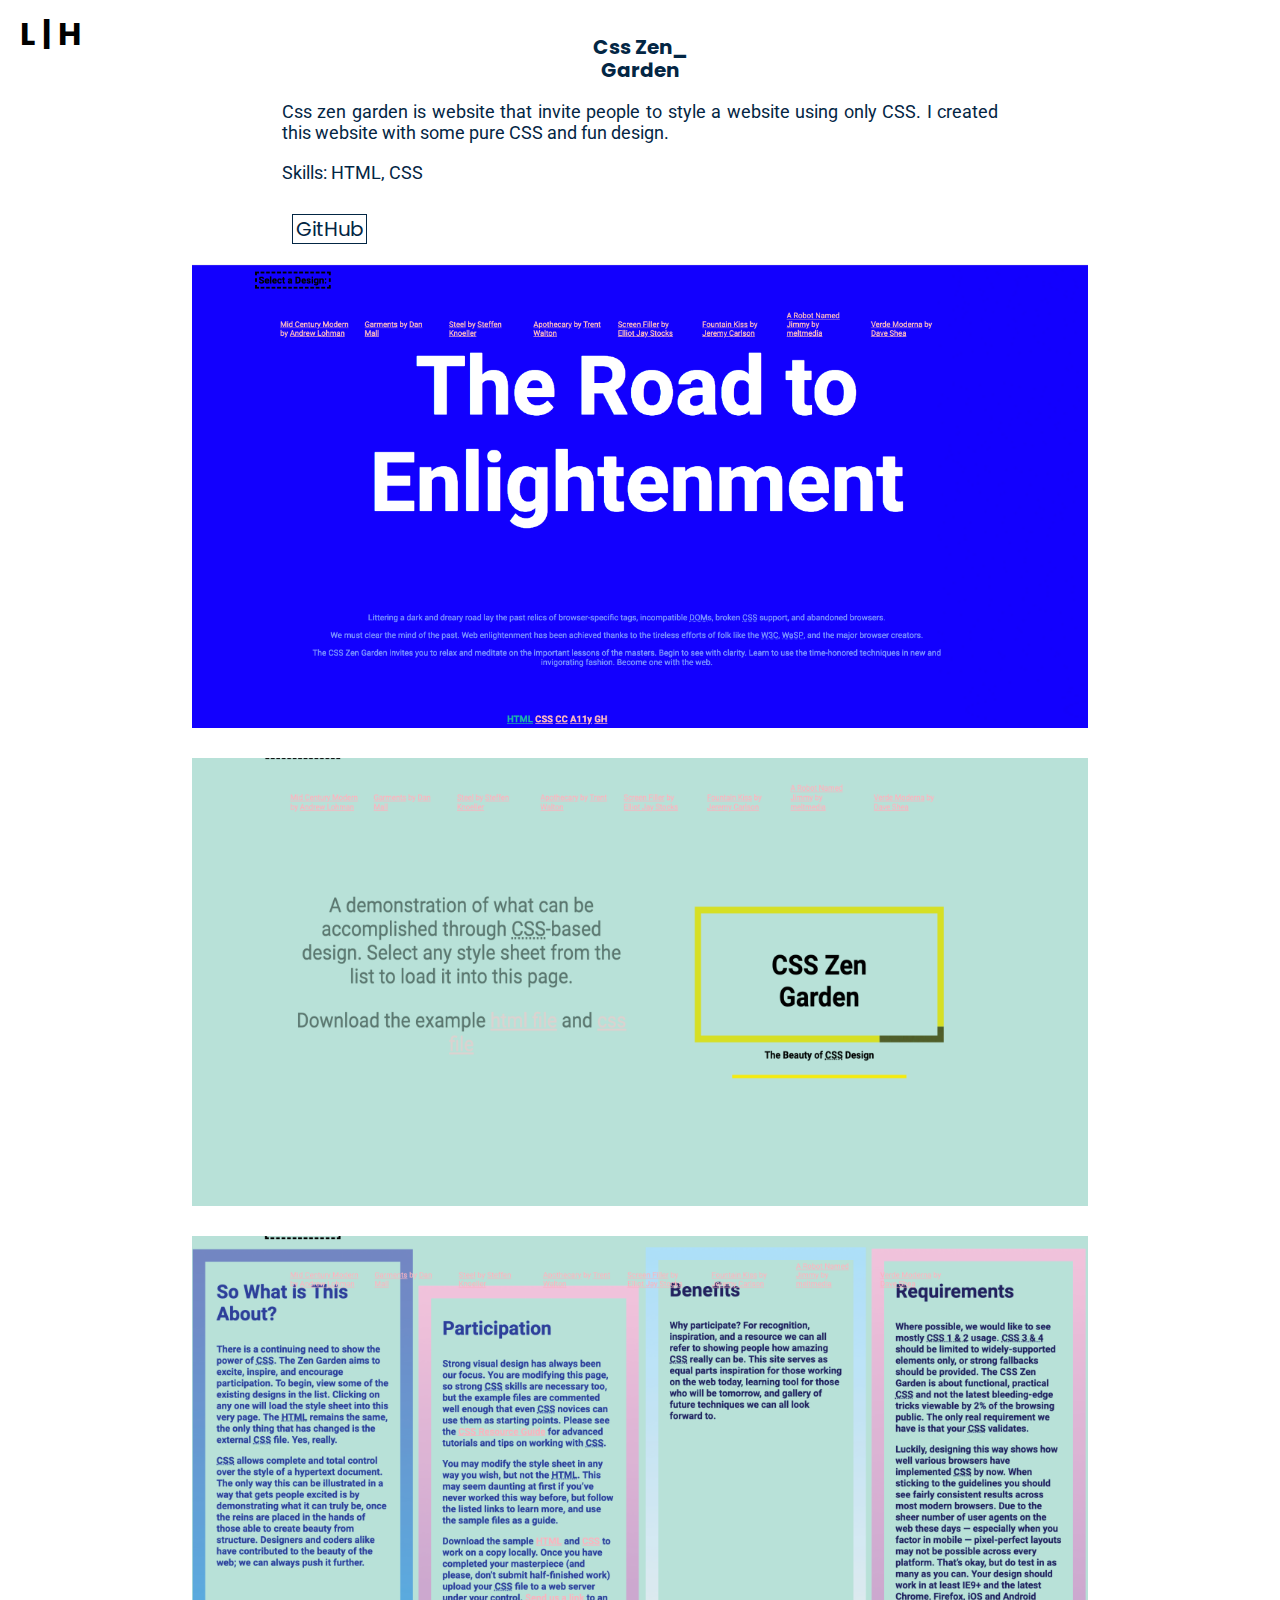
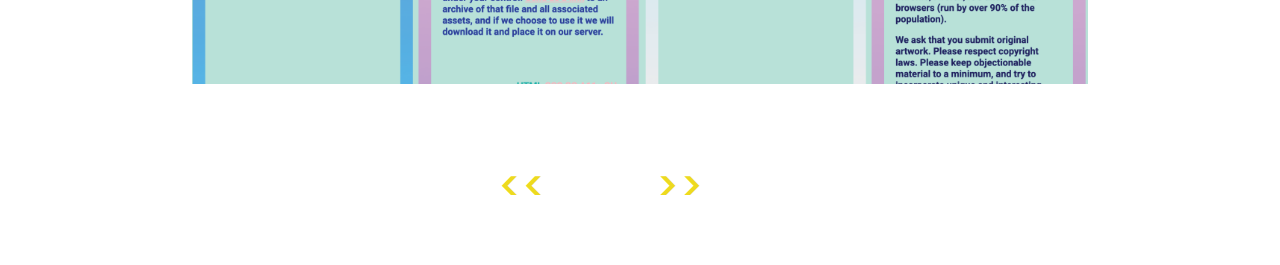
<file: css_zen_garden.html>
<!DOCTYPE html>
<html>
    <head>
        <meta charset="utf-8">
        <meta http-equiv="X-UA-Compatible" content="IE=edge">
        <title>CSS ZEN GARDEN</title>
        <meta name="viewport" content="width=device-width, initial-scale=1">
        <link rel="stylesheet" href="normalize.css"/>
        <link rel="stylesheet" type="text/css" media="screen" href="main.css">
    </head>
    <body>
            <header id="zen_garden_header">
                    <a href="index.html#L|H">L | H</a>
                </header>
                <a name="link_to_css_zen_garden"></a>
        <div class="project_info">
            <div id="title">
                <h2>
                    Css Zen_
                </h2>
                <h2>
                    Garden
                </h2>
            </div>
            <div class="project_intro">
                Css zen garden is website that invite people to style a website using only CSS. 
                I created this website with some pure CSS and fun design.
            </div>
            <div class="project_intro">
                Skills: HTML, CSS
            </div>
            <div class="link_to_projects">
                <a id="goalnut_github_button" href="https://github.com/leahhou/css_zen_garden" target="_blank">GitHub</a>
            </div>
 
        </div>
        <div class="project_screenshot">
            <img src="images/css_zen_screen/css_zen_garden_1.png" alt="css zen garden project screenshot 1"/>
            <img src="images/css_zen_screen/css_zen_garden_2.png" alt="css zen garden screenshot 2"/>
            <img src="images/css_zen_screen/css_zen_garden_3.png" alt="css zen garden screenshot 3"/>
        </div>
        <div class="next_project_button">
            <a
            class="next_project_button"
            id="button"
            href="portfolio.html#link_to_portfolio">
            <<
            </a>
            <a
                class="next_project_button"
                id="button"
                href="css_zen_garden.html#link_to_css_zen_garden">
            >>
            </a>
        </div>

    </body>
</html>
</file>
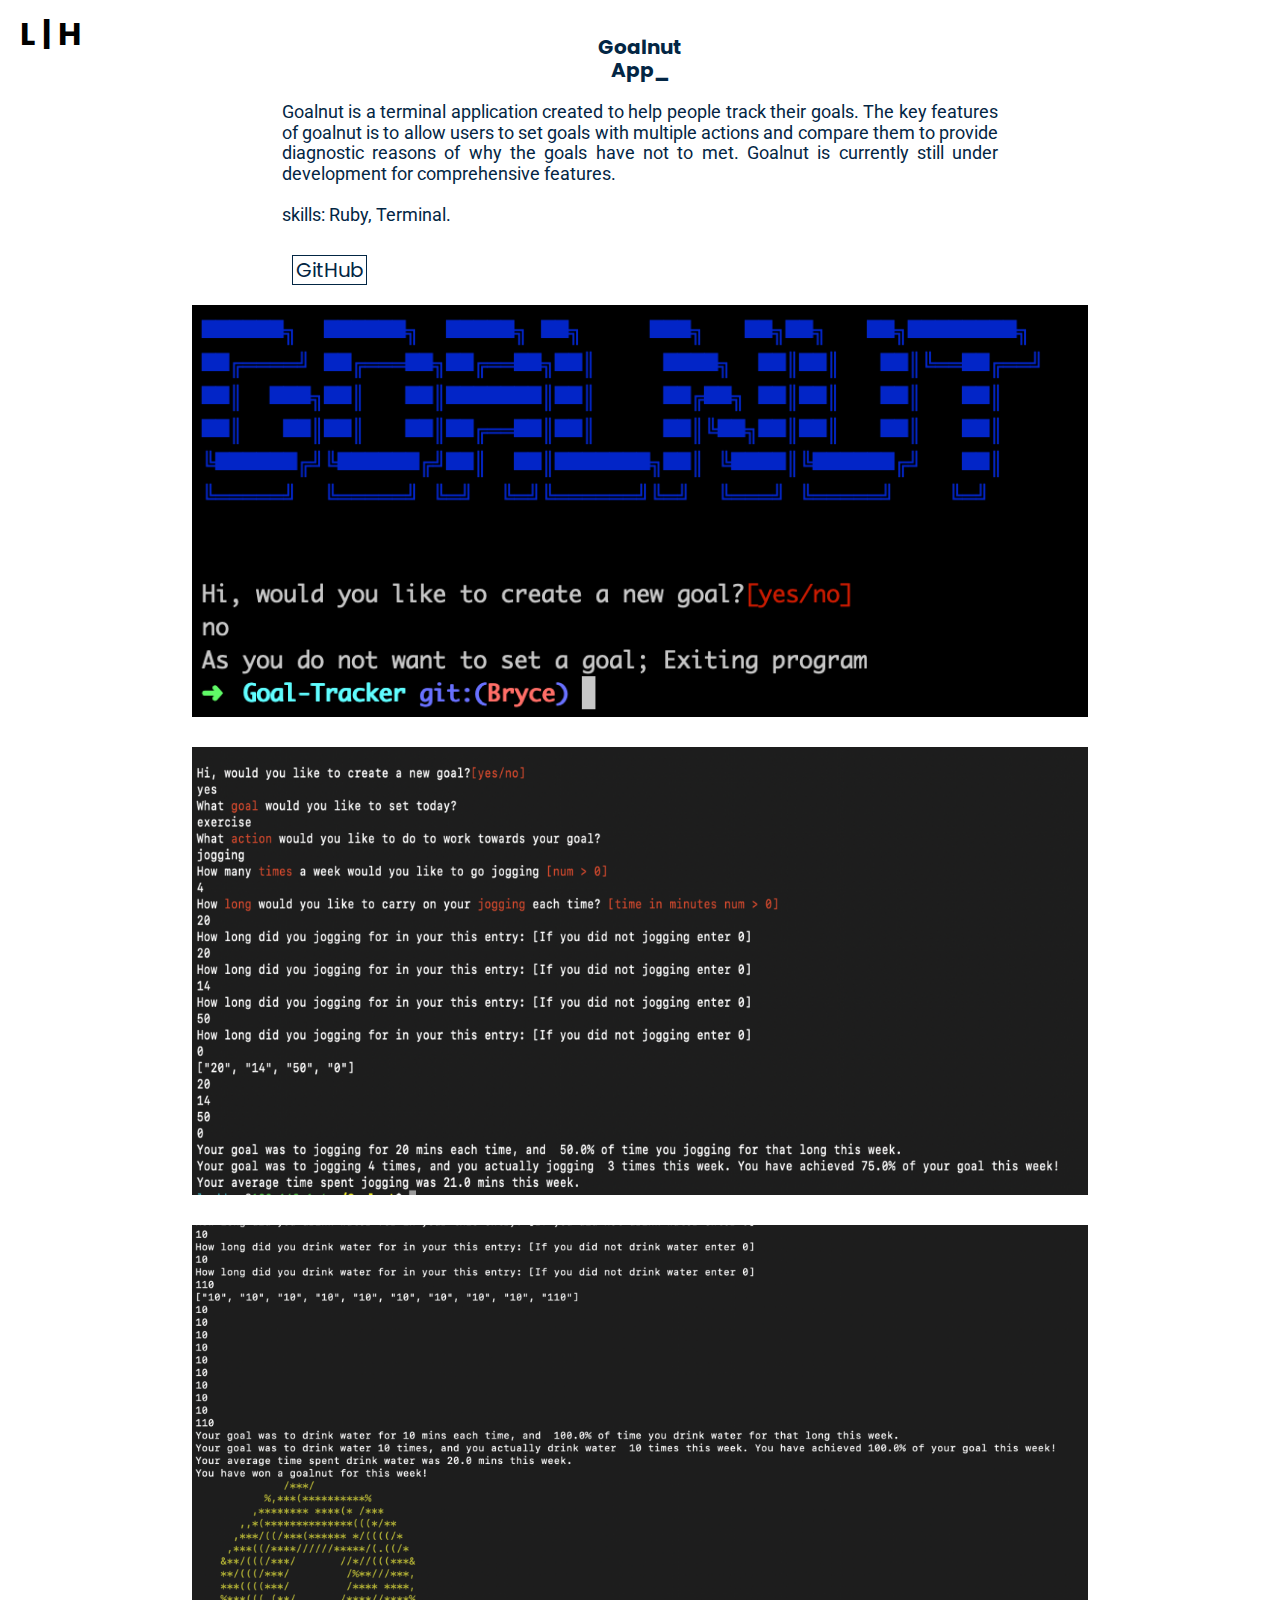
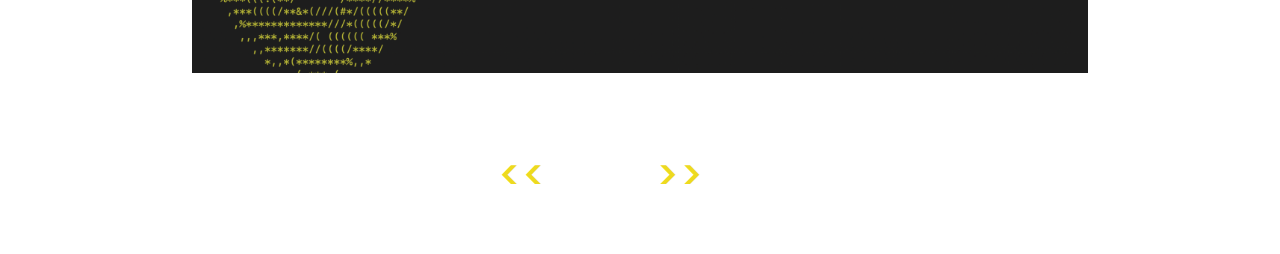
<file: goalnut.html>
<!DOCTYPE html>
<html>
    <head>
        <meta charset="utf-8">
        <meta http-equiv="X-UA-Compatible" content="IE=edge">
        <title>Golnut App_</title>
        <meta name="viewport" content="width=device-width, initial-scale=1">
        <link rel="stylesheet" href="normalize.css"/>
        <link rel="stylesheet" type="text/css" media="screen" href="main.css">
    </head>
    <body>
        <header id="goalnut_header">
            <a href="index.html#L|H">L | H</a>
        </header>
        <a name="link_to_goalnut"></a>
        <div class="project_info">
            <div id="title">
                <h2>
                    Goalnut
                </h2>
                <h2>
                    App_
                </h2>
            </div>
            <div class="project_intro">
                Goalnut is a terminal application created to help people track their goals. 
                The key features of goalnut is to allow users to set goals with multiple actions 
                and compare them to provide diagnostic reasons of why the goals
                have not to met. Goalnut is currently still under development for comprehensive features.
            </div>
            <div class="project_intro">
                skills: Ruby, Terminal.
            </div>
            <div class="link_to_projects">
                <a id="goalnut_github_button" href="https://github.com/leahhou/Goalnut" target="_blank">GitHub</a>
            </div>
        </div>
        <div class="project_screenshot">
            <img src="images/goalnut_screen/goalnut_screenshot_1.png" alt="goalnut project screenshot 1"/>
            <img src="images/goalnut_screen/goalnut_screenshot_2.png" alt="goalnut project screenshot 2"/>
            <img src="images/goalnut_screen/goalnut_screenshot_3.png" alt="goalnut project screenshot 3"/>
        </div>
        <div class="next_project_button">
            <a
            class="next_project_button"
            id="button"
            href="vinyl.html#link_to_vinyl" >
            << 
            </a>
            <a
                class="next_project_button"
                id="button"
                href="portfolio.html#link_to_portfolio">
                >>
            </a>
        </div>
    </body>
</html>
</file>
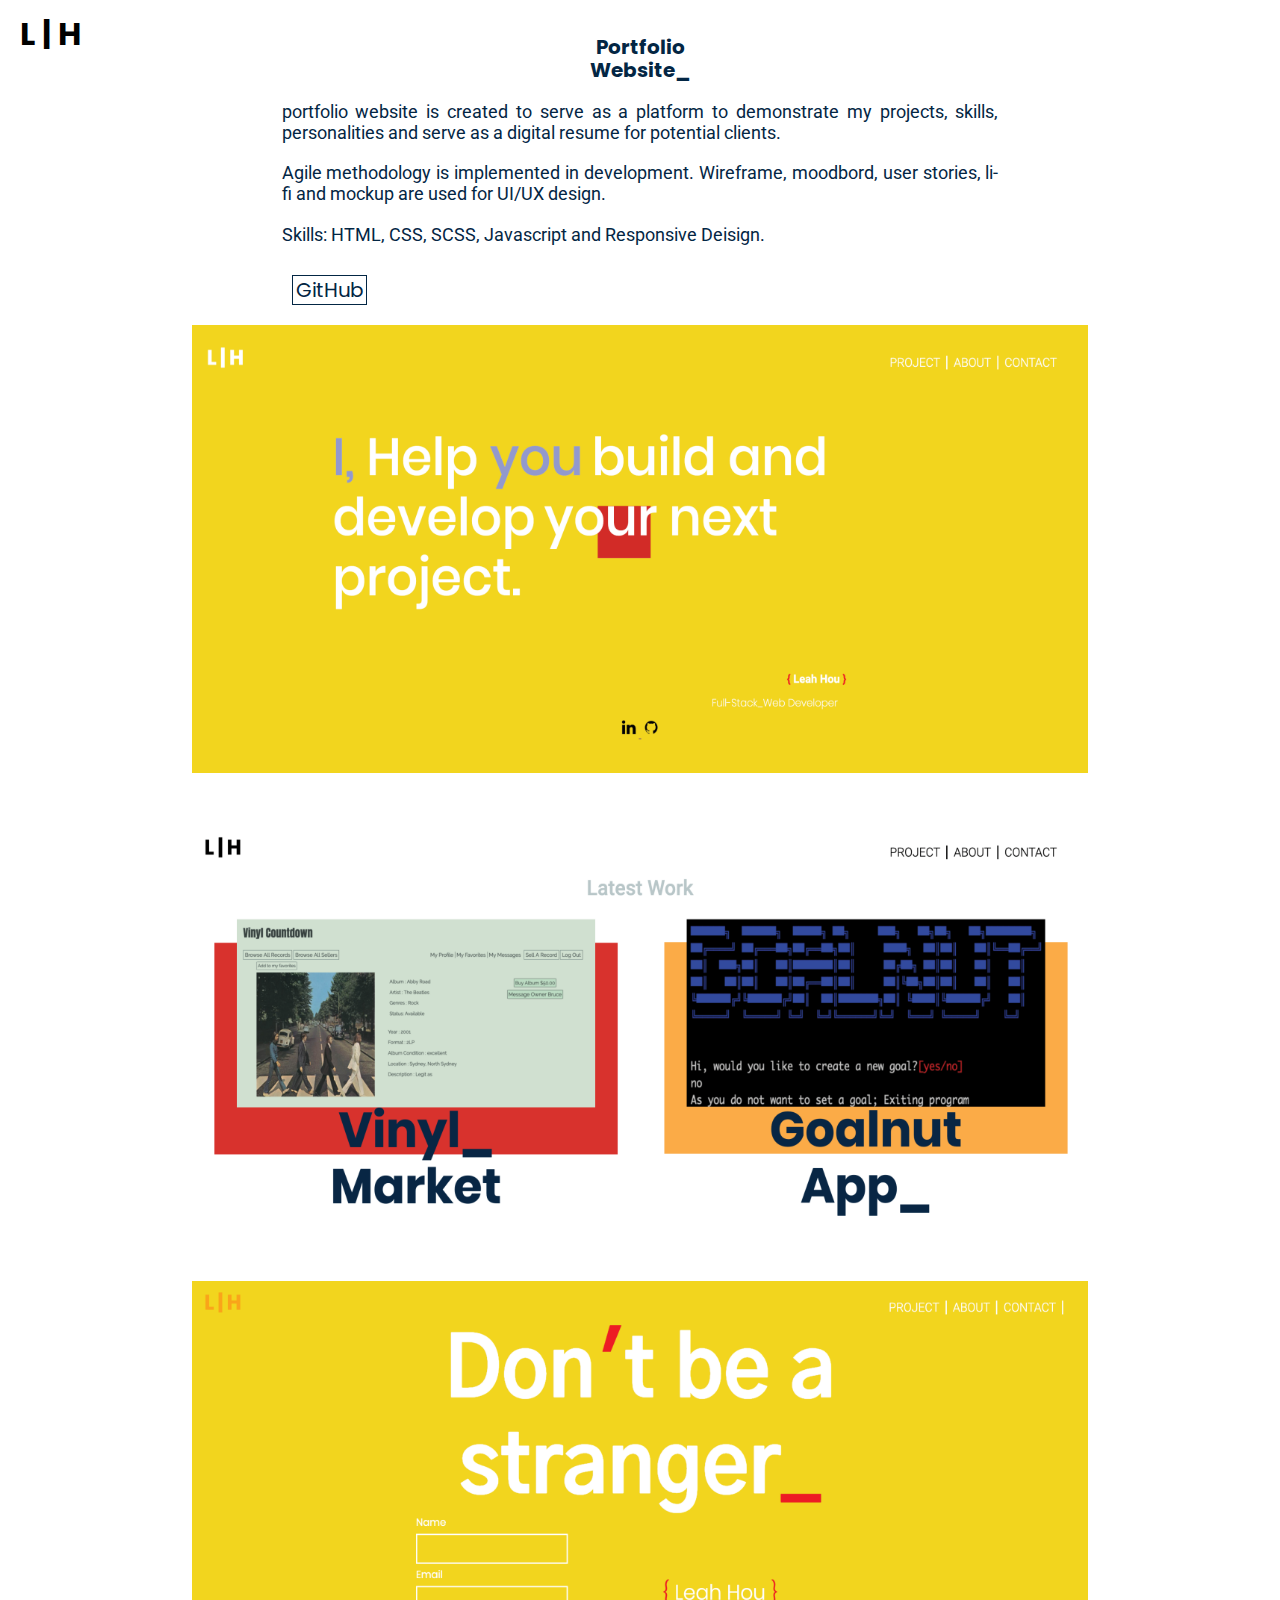
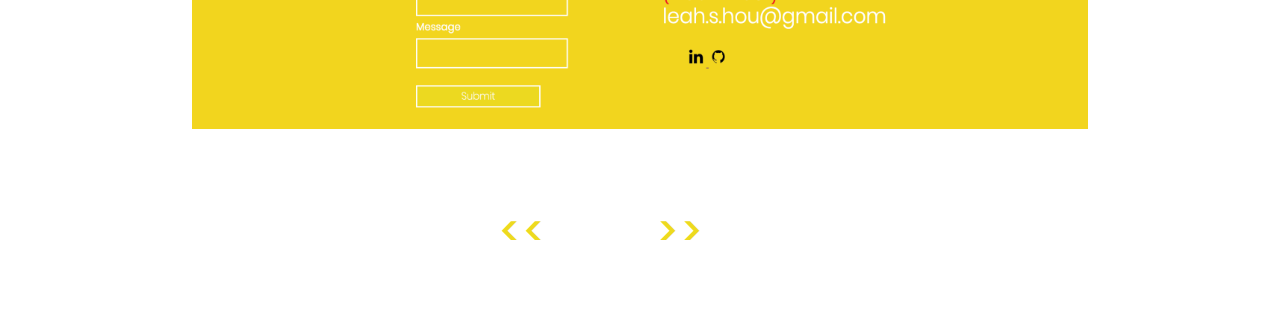
<file: portfolio.html>
<!DOCTYPE html>
<html>
    <head>
        <meta charset="utf-8">
        <meta http-equiv="X-UA-Compatible" content="IE=edge">
        <title>Portfolio Website</title>
        <meta name="viewport" content="width=device-width, initial-scale=1">
        <link rel="stylesheet" href="normalize.css"/>
        <link rel="stylesheet" type="text/css" media="screen" href="main.css">
    </head>
    <body>
        <header id="goalnut_header">
            <a href="index.html#L|H">L | H</a>
        </header>
        <a name="link_to_portfolio"></a>
        <div class="project_info">
            <div id="title">
                <h2>
                    Portfolio
                </h2>
                <h2>
                    Website_
                </h2>
            </div>
            <div class="project_intro">
                portfolio website is created to serve as a platform to demonstrate my projects, skills, personalities
                and serve as a digital resume for potential clients.
            </div>

            <div class="project_intro">
                Agile methodology is implemented in development. Wireframe, moodbord, user stories, li-fi  and mockup are used for UI/UX design.
            </div>
            <div class="project_intro">
                Skills: HTML, CSS, SCSS, Javascript and Responsive Deisign.
            </div>
            <div class="link_to_projects">
                <a id="goalnut_github_button" href="https://github.com/leahhou/Goalnut" target="_blank">GitHub</a>
            </div>
        </div>
        <div class="project_screenshot">
            <img src="images/portfolio_screen/portfolio_screen_1.png" alt="goalnut project screenshot 1"/>
            <img src="images/portfolio_screen/portfolio_screen_2.png" alt="goalnut project screenshot 1"/>
            <img src="images/portfolio_screen/portfolio_screen_3.png" alt="goalnut project screenshot 1"/>
        </div>
        <div class="next_project_button">
            <a
            class="next_project_button"
            id="button"
            href="goalnut.html#link_to_goalnut">
            <<
            </a>
            <a
                class="next_project_button"
                id="button"
                href="css_zen_garden.html#link_to_css_zen_garden">
            >>
            </a>
        </div>

    </body>
</html>
</file>
<file: main.css>
@import url("https://fonts.googleapis.com/css?family=Poppins:200,300,400,500,600,700|Roboto:300,400,500,700");
@import url("https://fonts.googleapis.com/css?family=Gothic+A1:400,700");
@import url("https://fonts.googleapis.com/css?family=Roboto:300,400");
@import url("https://fonts.googleapis.com/css?family=Merriweather");
body {
  font-family: "Poppins", sans-serif;
}

header {
  display: inline-block;
  margin-left: 10px;
  padding-left: 10px;
  width: 65%;
  height: 20px;
  vertical-align: top;
  margin-top: 16px;
}

header a {
  text-decoration-line: none;
  text-decoration: none;
  font-size: 150%;
  font-weight: bold;
  color: #000000;
  display: inline-block;
}
header a:hover {
  transform: scale(0.9);
}

.homepage header a, .about_me header a, .contact_me header a {
  color: white;
}

header a {
  font-size: 32px;
}

.about_me header a, .contact_me header a {
  -webkit-animation: color_change 10s infinite alternate;
  -moz-animation: color_change 10s infinite alternate;
  -ms-animation: color_change 10s infinite alternate;
  -o-animation: color_change 10s infinite alternate;
  animation: color_change 10s infinite alternate;
}
@-webkit-keyframes color_change {
  0% {
    color: blue;
  }
  25% {
    color: orange;
  }
  50% {
    color: yellow;
  }
  75% {
    color: black;
  }
  100% {
    color: red;
  }
}

@media screen and (min-width: 500px) {
  .logo_menu {
    display: flex;
    justify-content: space-between;
    margin-right: 30px;
    padding-top: 20px;
  }
}
nav {
  display: inline-block;
  clear: right;
  padding: 0;
  margin: 0;
}

nav ul {
  list-style: none;
  padding: 0;
}

nav a {
  text-decoration-line: none;
  text-decoration: none;
  font-family: "Roboto", sans-serif;
  font-size: 100%;
  font-weight: 300;
  color: #000000;
  display: block;
  padding: 0;
  margin-top: 0;
}

nav a:hover {
  transform: translateY(-1px);
  font-weight: 400;
}

.homepage nav ul li a, .contact_me nav ul li a {
  color: #FFFFFF;
}

@media screen and (min-width: 599px) {
  nav {
    margin-top: 15px;
  }

  nav ul {
    display: flex;
    justify-content: flex-end;
    justify-content: space-around;
  }

  nav li {
    flex: 1 1 1;
    margin-right: 10px;
    padding-right: 10px;
    border-right: 1.5px solid white;
  }

  nav .contact_nav {
    border-right: none;
  }

  nav a {
    font-size: 19px;
  }

  .black_logo_menu li {
    flex: 1 1 1;
    margin-right: 10px;
    padding-right: 10px;
    border-right: 1.5px solid black;
  }

  .black_logo_menu .contact_nav {
    border-right: none;
  }
}
.homepage {
  background-color: #F2D51D;
  margin: 0;
  padding: 0;
  width: 100%;
  height: 130vh;
  margin-bottom: 20px;
  color: #FFFFFF;
}

h2 .slogan_highlight {
  color: #919EFF;
}

.signature_highlight {
  color: #F70200;
}

.my_signature p .role_title {
  font-family: "Roboto", sans-serif;
  font-size: 16px;
}

.slogan {
  padding: 0;
  margin-left: 8%;
  margin-top: 5%;
  width: 80%;
}
.slogan .slogan_red_bg {
  background-color: #db0f04;
  margin-top: 0;
  padding-top: 0;
  line-height: 1.6;
}

.slogan h2 {
  color: #FFFFFF;
  font-size: 3em;
  font-weight: 500;
  padding: 0;
  margin: 0;
  display: block;
  position: relative;
  z-index: 1;
  text-align: left;
}

.slogan img {
  width: 15%;
  height: 8%;
  max-width: 80px;
  min-width: 60px;
  max-height: 90px;
  min-height: 80px;
  padding: 0;
  z-index: 0;
  position: absolute;
  top: 40%;
  left: 40%;
}

.my_signature {
  display: block;
  padding: 0;
  margin-left: 40%;
  margin-top: 100px;
}

.my_signature #name {
  font-family: "Roboto", sans-serif;
  font-size: 110%;
  font-weight: 600;
  padding: 0;
  margin-left: 44%;
}

.my_signature #role_title {
  font-family: "Poppins", sans-serif;
  font-size: 100%;
  font-weight: 200;
  padding: 0;
  margin-left: 30%;
}

.social_media_link {
  text-align: center;
  margin: 40px;
  margin-top: -4px;
}

.social_media_link #linkedIn {
  width: 22px;
  height: 22px;
  margin: 5px;
  padding: 0;
}
.social_media_link #linkedIn:hover {
  transform: scale(1.5);
}

.social_media_link #github {
  width: 22px;
  height: 22px;
  margin: 5px;
  padding: 0;
}
.social_media_link #github:hover {
  transform: scale(1.5);
}

@media screen and (min-width: 700px) {
  .homepage {
    height: 110vh;
  }

  .slogan {
    padding: 0;
    margin-left: 15%;
    margin-top: 5%;
    width: 65%;
  }

  .slogan h2 {
    color: #FFFFFF;
    font-size: 5em;
    font-weight: 500;
    padding: 0;
    margin: 0;
    margin-left: 10px;
    display: inline-block;
    position: relative;
    z-index: 1;
    text-align: left;
  }

  .slogan img {
    width: 15%;
    height: 8%;
    max-width: 85px;
    min-width: 6px;
    max-height: 85px;
    min-height: 80px;
    padding: 0;
    z-index: 0;
    position: absolute;
    top: 38%;
    left: 45.25%;
    display: inline-block;
  }

  .my_signature {
    display: block;
    padding: 0;
    margin-left: 40%;
    margin-top: 100px;
  }
  .my_signature #name {
    font-size: 30px;
  }
  .my_signature #role_title {
    font-size: 25px;
  }

  .social_media_link {
    text-align: center;
    margin: 40px;
    margin-top: 50px;
  }
}
h2 {
  font-size: 40px;
  color: #032644;
  text-align: center;
  display: block;
  display: relative;
  margin: 0;
}

h3 {
  font-family: "Roboto", sans-serif;
  font-weight: 500;
  color: #B8C7C9;
  font-size: 32px;
  display: block;
  text-align: center;
  margin-top: 10px;
  margin-bottom: 30px;
}

h4 {
  font-family: "Roboto", sans-serif;
  font-weight: 500;
  color: #B8C7C9;
  font-size: 25px;
  display: block;
  text-align: center;
  margin-bottom: 30px;
}

.project_scroll {
  overflow-x: scroll;
  overflow-y: hidden;
  white-space: nowrap;
}
.project_scroll .card {
  display: inline-flex;
  align-items: center;
  justify-content: center;
  margin-bottom: 10px;
}

.card a {
  display: block;
  text-decoration-line: none;
  text-decoration: none;
}
.card a:hover {
  transform: translate(-1px, -1px);
}

.card .project_bg {
  display: block;
  display: relative;
  width: 90%;
  height: 90%;
  padding: 5%;
}

.card .project_img {
  display: block;
  display: relative;
  width: 80%;
  height: 100%;
  padding: 10%;
  margin-top: -65%;
}

.card .card_title_1 {
  margin-top: -35px;
}

.card .card_title_2 {
  margin-bottom: 40px;
}

@media screen and (min-width: 380px) {
  h2 {
    font-size: 50px;
  }

  .card .card_title_1 {
    margin-top: -50px;
  }
}
@media screen and (min-width: 700px) {
  h2 {
    font-size: 70px;
  }

  .card .card_title_1 {
    margin-top: -80px;
  }

  .card {
    width: 50%;
    height: 100%;
  }
}
@media screen and (min-width: 1000px) {
  h2 {
    font-size: 75px;
  }
}
.about_me {
  background-color: #E6EBEB;
  font-family: "Roboto", sans-serif;
}

a {
  text-decoration-line: none;
  text-decoration: none;
  font-size: 100%;
}

p, li {
  font-family: "Roboto", sans-serif;
}

.headshot {
  background-image: url("images/headshot_casual_resize.png");
  background-size: cover;
  background-size: contain;
  height: 200px;
  width: 200px;
  max-width: 300px;
  max-height: 300px;
  margin: auto;
  border-radius: 80%;
  margin-top: 20px;
}

.headshot:hover {
  background-image: url("images/headshot_formal_resize.png");
}

.top {
  position: relative;
  perspective: 600px;
  margin: 10px auto;
}

.top ul {
  list-style: none;
  margin: 0;
  padding: 0;
  display: flex;
  justify-content: center;
}
.top ul li {
  padding: 7px;
  background-color: white;
  position: relative;
  border: solid 0px;
  border-radius: 4%;
}
.top ul li a {
  color: #032644;
  font-size: 100%;
}
.top ul li:hover {
  border: solid 0.5px #fce839;
}

.dropdown {
  opacity: 0;
  position: absolute;
  overflow: hidden;
  padding: 20px;
  border-radius: 2px;
  transition: all 0.5s;
  transform: translateX(-265px);
  will-change: opacity;
  display: none;
}

.trigger-enter .dropdown {
  display: block;
}

.trigger-enter-active .dropdown {
  opacity: 1;
}

.dropdownBackground.open {
  opacity: 1;
}

.fact_one {
  min-width: 600px;
  display: flex;
  justify-content: center;
  align-items: center;
  line-height: 1.7;
}

.my_background_part_a {
  display: flex;
  flex-direction: column;
}

.my_background {
  text-align: center;
  margin: 10px auto;
}
.my_background h2 {
  font-size: 150%;
  margin: 30px 0 10px 0;
}
.my_background p {
  background-color: white;
  width: 30%;
  text-align: center;
  margin: auto;
  padding: 15px;
  color: #3b4646;
  font-weight: 400;
  line-height: 1.5;
  text-align: justify;
}
.my_background .fact_me_title {
  background-color: #E6EBEB;
  margin-top: 10px;
  padding-top: 10px;
  padding-bottom: 10px;
}

.resume_links {
  text-align: center;
  margin: auto;
}

.resume_links {
  padding-bottom: 20px;
  width: 35%;
}
.resume_links .resume_title {
  font-size: 130%;
  margin-bottom: 10px;
}
.resume_links ul {
  display: flex;
}
.resume_links ul li a {
  text-decoration-line: none;
  text-decoration: none;
  color: #313131;
  font-size: 110%;
  font-weight: 400;
  padding: 6px;
  margin: 5px;
  border-radius: 4%;
}
.resume_links ul li a:hover {
  transform: translate(-1px, -1px);
  border-bottom: solid 1.3px rgba(158, 158, 170, 0.89);
  color: #7a7a7a;
}
.resume_links ul .link_title {
  border: none;
  background-color: #E6EBEB;
}
.resume_links ul .link_title:hover {
  color: #313131;
  border-bottom: solid 0px rgba(158, 158, 170, 0.89);
  transform: none;
}

.my_skills {
  margin: auto;
  text-align: center;
  font-size: 120%;
  padding: 10px;
}
.my_skills .individual_skill {
  padding: 10px;
  margin: 5px;
  background-color: white;
}
.my_skills img {
  width: 90px;
  height: 90px;
}
.my_skills .icon_line {
  margin: 10px auto;
  display: flex;
  text-align: center;
  width: 40%;
}
.my_skills h2 {
  font-size: 110%;
  margin-bottom: 10px;
  text-align: center;
}
.my_skills h3 {
  font-size: 90%;
  margin-bottom: 8px;
  text-align: center;
}

@media screen and (max-width: 900px) {
  .my_skills img {
    max-width: 50px;
    max-height: 50px;
  }

  .my_background .fact_me_title {
    width: 50%;
  }

  .top ul {
    list-style: none;
    margin: 0;
    padding: 0;
    display: flex;
    justify-content: center;
  }
  .top ul li {
    padding: 5px;
  }
  .top ul li a {
    font-size: 90%;
  }

  .resume_links ul {
    text-align: center;
    margin: auto;
    flex-direction: column;
  }
  .resume_links ul .link_title {
    opacity: 0;
  }
}
@media screen and (max-width: 600px) {
  .my_skills img {
    max-width: 25px;
    max-height: 25px;
  }

  .top {
    width: 50%;
  }
  .top ul li {
    padding: 5px;
    margin: 6px;
  }
  .top ul li a {
    font-size: 80%;
  }

  .dropdown {
    padding: 10px;
  }

  .fact_one {
    min-width: 500px;
  }
  .fact_one p {
    font-size: 80%;
    line-height: 1.4;
    text-align: left;
  }
}
@media screen and (max-width: 400px) {
  .my_background .fact_me_title {
    width: 70%;
  }

  .fact_one {
    min-width: 300px;
  }

  .dropdown {
    transform: translateX(-125px);
  }
}
.contact_me {
  background-color: #F2D51D;
  width: 100%;
  height: 100vh;
}

.slogan_contact_me h3 {
  color: #FFFFFF;
  font-family: "Gothic A1", sans-serif;
  font-weight: 700;
  width: 50%;
  margin-left: 30%;
  margin-top: 10%;
}

.slogan_contact_me span {
  color: #F70200;
}

.contact_form {
  color: #FFFFFF;
  width: 80%;
  margin-left: 10%;
}

.contact_form input[type=text] {
  height: 90%;
  padding: 12px 20px;
  margin: 8px 0;
  border: 2px solid #FFFFFF;
  background-color: #F2D51D;
  color: #FFFFFF;
  font-weight: 200;
  width: 200px;
}

.contact_form textarea {
  height: 400%;
  padding: 12px 20px;
  margin: 8px 0;
  border: 2px solid #FFFFFF;
  background-color: #F2D51D;
  color: #FFFFFF;
  font-weight: 200;
  width: 200px;
}

.contact_form button {
  color: #FFFFFF;
  border: 2px solid #FFFFFF;
  padding: 6px;
  background-color: #EDDA1F;
  font-weight: 200;
  width: 200px;
  height: 180%;
}
.contact_form button:hover {
  background-color: #919EFF;
  font-weight: 500;
}

.my_contact_details {
  color: #FFFFFF;
  display: block;
  width: 70%;
  margin-left: 30%;
  margin-top: 30px;
}

.my_contact_details span {
  color: #F70200;
}

footer {
  background-color: #F2D51D;
  width: 100%;
  height: 100vh;
  margin: auto;
  height: 40%;
  color: #FFFFFF;
  font-weight: 400;
  font-size: 12px;
  text-align: center;
  padding: 40px 0;
}

.social_media_link {
  text-align: center;
  margin: 40px;
  margin-top: -4px;
  display: block;
}

.social_media_link #linkedIn {
  width: 22px;
  height: 22px;
  margin: 5px;
  padding: 0;
}
.social_media_link #linkedIn:hover {
  transform: scale(1.5);
}

.social_media_link #github {
  width: 22px;
  height: 22px;
  margin: 5px;
  padding: 0;
}
.social_media_link #github:hover {
  transform: scale(1.5);
}

@media screen and (min-width: 960px) {
  .slogan_contact_me h3 {
    width: 80%;
    font-size: 8em;
    margin: auto;
  }

  .contact_wrapper {
    display: flex;
    flex-direction: column;
    align-content: flex-start;
    margin-top: 5%;
  }

  .my_contact_details p {
    font-size: 2em;
    font-weight: 300;
  }

  .contact_wrapper_2 {
    display: flex;
    flex-direction: row;
    height: 20px;
    width: 50%;
    margin-left: 20%;
  }
}
#title {
  color: #032644;
  display: flex;
  flex-direction: column;
  justify-content: center;
  margin-bottom: 10px;
}

#title h2 {
  font-size: 20px;
}

ul {
  list-style: none;
  font-family: "Merriweather", serif;
  color: #032644;
  display: block;
}

.project_intro {
  display: block;
  width: 80%;
  margin: auto;
  text-align: justify;
  font-family: "Roboto", sans-serif;
  font-weight: 300;
  margin-bottom: 10px;
}

.link_to_projects {
  display: flex;
  justify-content: center;
  flex-direction: column;
  text-decoration: none;
  justify-content: space-around;
  align-items: center;
  margin-left: 40px;
  margin-bottom: -10px;
}

.link_to_projects #goalnut_github_button {
  text-decoration: none;
  border: 1px solid #032644;
  color: #032644;
  padding: 2.5px;
}
.link_to_projects #goalnut_github_button:hover {
  background-color: #E6EBEB;
  border-color: #E6EBEB;
}

.next_project_button {
  text-decoration: none;
  color: #EDDA1F;
  font-size: 40px;
  margin: 5%;
  margin: auto;
  padding: 50px;
  font-weight: 500;
}

.project_screenshot img {
  margin-top: 30px;
  padding-bottom: 30px;
  width: 70%;
  display: block;
  margin: auto;
}

@media screen and (max-width: 630px) {
  .project_info {
    display: flex;
    flex-direction: column;
    justify-content: space-around;
    justify-content: flex-start;
  }

  .link_to_projects {
    display: flex;
    justify-content: center;
    flex-direction: row;
    text-decoration: none;
    justify-content: space-around;
    align-items: center;
    margin-left: 80px;
  }

  .project_intro {
    text-align: left;
  }

  #title {
    justify-content: start;
  }

  .next_project_button {
    font-size: 30px;
    font-weight: 700;
  }
}
@media screen and (min-width: 1000px) {
  .project_info {
    font-size: 20px;
    margin-top: 55px;
    width: 70%;
    margin: auto;
    display: flex;
    flex-direction: column;
    justify-content: flex-start;
  }
  .project_info .project_intro {
    font-size: 90%;
    font-weight: 400;
    margin-top: 10px;
    margin-bottom: 10px;
    color: #032644;
  }

  .link_to_projects {
    display: flex;
    flex-direction: row;
    justify-content: flex-start;
    width: 70%;
    margin-top: 20px;
    margin-bottom: 20px;
    padding-left: 60px;
  }
  .link_to_projects a {
    margin-right: 8px;
  }

  .next_project_button {
    width: 30%;
  }
  .next_project_button a {
    font-size: 700;
  }
}
html {
  scroll-behavior: smooth;
}

/*# sourceMappingURL=main.css.map */
</file>
